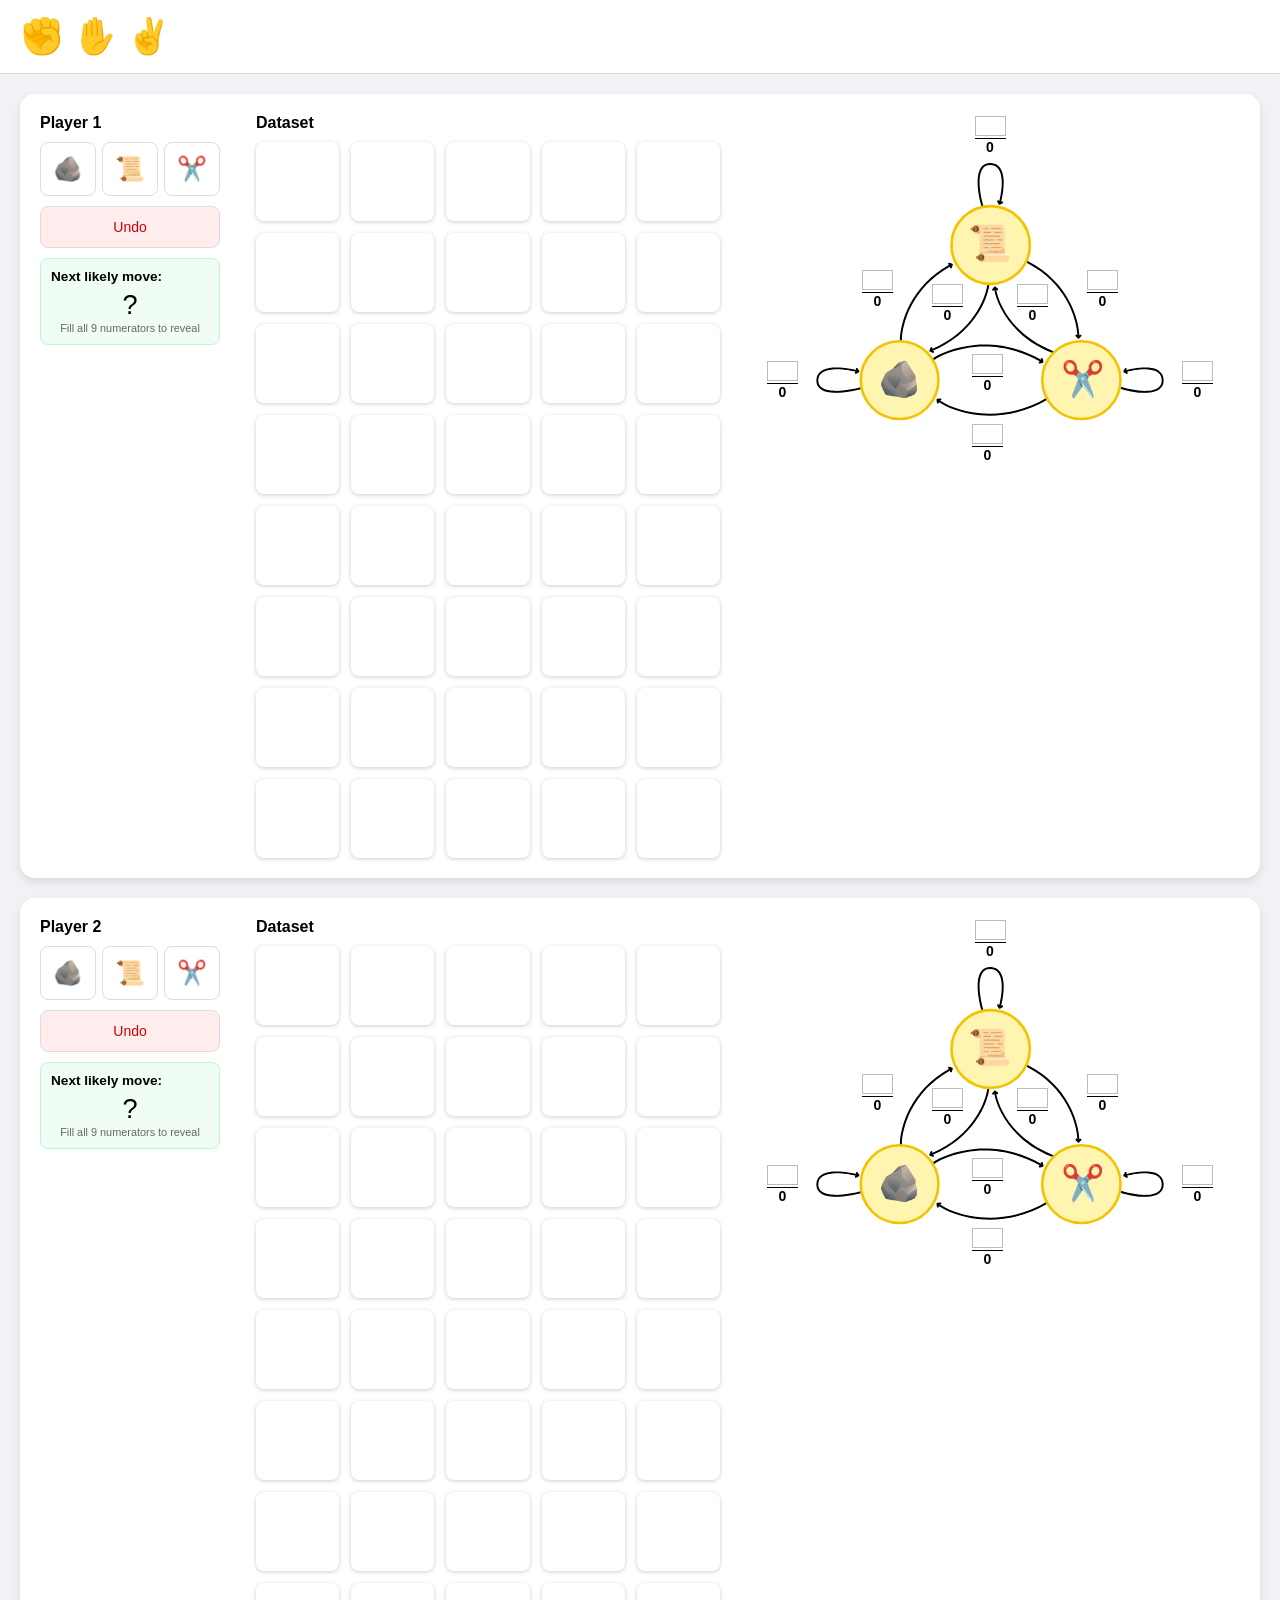
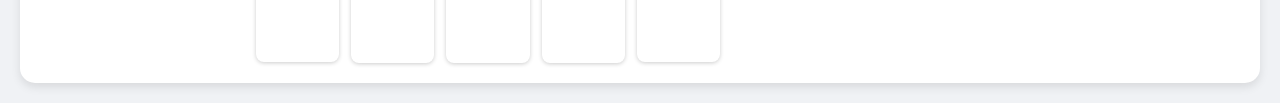
<file: index.html>
<!DOCTYPE html>
<html lang="en">

<head>
    <meta charset="UTF-8">
    <meta name="viewport" content="width=device-width, initial-scale=1.0">
    <title>Markov Chain RPS</title>
    <link rel="stylesheet" type="text/css" href="style.css">
    <link rel="apple-touch-icon" sizes="180x180" href="favicon/apple-touch-icon.png">
    <link rel="icon" type="image/png" sizes="32x32" href="favicon/favicon-32x32.png">
    <link rel="icon" type="image/png" sizes="16x16" href="favicon/favicon-16x16.png">
    <link rel="manifest" href="favicon/site.webmanifest">
</head>

<body>
    <header>
        <div>✊ ✋ ✌️</div>
        <!-- <button disabled>DIY ></button> -->
    </header>
    <div class="container">
        <div id="p1-root" class="player-container"></div>
        <div style="margin-bottom:0" id="p2-root" class="player-container"></div>
    </div>

    <script src="script.js"></script>
</body>

</html>
</file>
<file: style.css>
body {
  font-family: sans-serif;
  background-color: #f0f2f5;
  margin: 0;
  display: flex;
  flex-direction: column;
  /* gap: 20px; */
}

header {
  font-size: 35px;
  display: flex;
  justify-content: space-between;
  align-items: center;
  padding: 16px 20px;
  background: #ffffff;
  border-bottom: 1px solid #ddd;
}
.container {
  padding: 20px;
}

.player-container {
  display: flex;
  gap: 20px;
  background: white;
  padding: 20px;
  border-radius: 15px;
  box-shadow: 0 4px 10px rgba(0, 0, 0, 0.1);
  overflow-x: auto;
  margin-bottom: 20px;
}

/* Controls Area */
.controls {
  min-width: 180px;
  display: flex;
  flex-direction: column;
  gap: 10px;
  margin-right: 16px;
}

.btn-group {
  display: flex;
  flex-wrap: wrap;
  gap: 3.5%;
}

button {
  font-size: 1.5rem;
  width: 31%;
  padding: 12px;
  cursor: pointer;
  border: 1px solid #ddd;
  border-radius: 8px;
  background: #fff;
}

button:hover {
  background: #f0f0f0;
}

.undo-btn {
  width: 100%;
  font-size: 14px;
  background: #ffeded;
  color: #cc0000;
}

/* Dataset Area */
.dataset-section {
  flex: 1;
  min-width: 300px;
}

.grid {
  display: grid;
  /* This creates a fluid layout: it fits as many as possible (min 45px wide) */
  grid-template-columns: repeat(auto-fill, minmax(80px, 1fr));
  gap: 12px;
  margin-top: 10px;
}

.box {
  /* Use aspect-ratio to keep them square regardless of width */
  aspect-ratio: 1 / 0.95;
  height: auto; /* Remove the fixed 60px height */

  border-radius: 8px;
  display: flex;
  align-items: center;
  justify-content: center;
  font-size: 30px; /* Slightly smaller for mobile screens */
  box-shadow: 0 1px 4px rgba(0, 0, 0, 0.2);
}

/* Markov Area */
.markov-section {
  position: relative;
  width: 500px;
  height: 350px;
  flex-shrink: 0;
}

.markov-bg {
  width: 100%;
  height: 100%;
  pointer-events: none;
}

/* Icons & Inputs Positioning */
.node {
  position: absolute;
  font-size: 35px;
  z-index: 2;
  width: 50px;
  text-align: center;
}

.paper-node {
  top: 31%;
  left: 45%;
}

.rock-node {
  top: 70%;
  left: 27%;
}

.scis-node {
  top: 70%;
  left: 63.5%;
}

.frac {
  position: absolute;
  z-index: 3;
  display: flex;
  flex-direction: column;
  align-items: center;
  background: white;
  padding: 2px;
}

.frac input {
  width: 25px;
  text-align: center;
  border: 1px solid #bbb;
  font-size: 14px;
}

.denom {
  border-top: 1px solid black;
  width: 100%;
  text-align: center;
  font-size: 14px;
  font-weight: bold;
  margin-top: 2px;
}

/* Coordinate Adjustments */
.f-pp {
  top: 0%;
  left: 46.5%;
}

.f-rr {
  top: 70%;
  left: 5%;
}

.f-ss {
  top: 70%;
  left: 88%;
}

.f-rp {
  top: 44%;
  left: 24%;
}

.f-ps {
  top: 44%;
  left: 69%;
}

.f-pr {
  top: 48%;
  left: 38%;
}

.f-sp {
  top: 48%;
  left: 55%;
}

.f-rs {
  top: 68%;
  left: 46%;
}

.f-sr {
  top: 88%;
  left: 46%;
}
</file>
